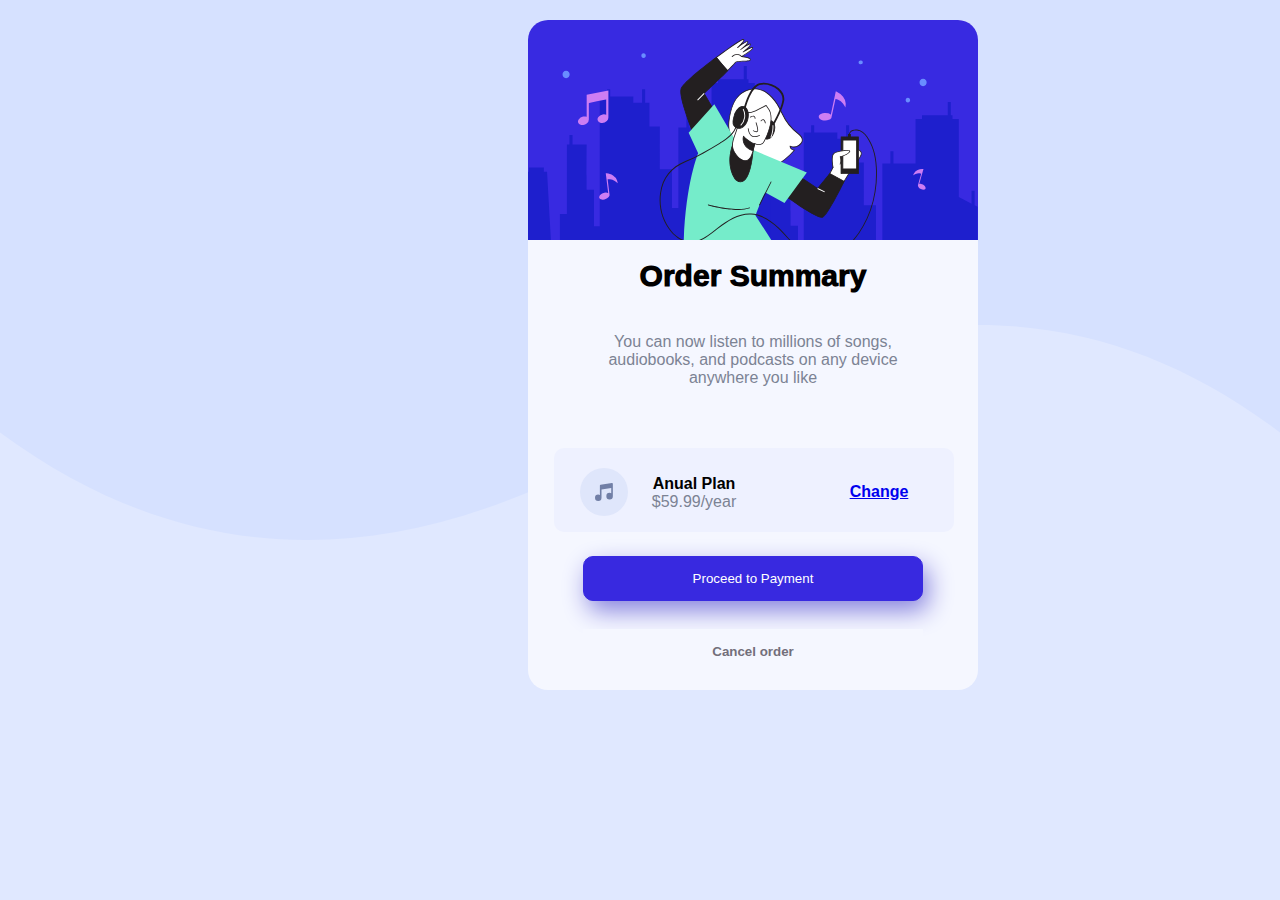
<file: practica3_maquetado/index.html>
<!DOCTYPE html>
<html lang="en">
<head>
  <meta charset="UTF-8">
  <meta http-equiv="X-UA-Compatible" content="IE=edge">
  <meta name="viewport" content="width=device-width, initial-scale=1.0">
  <title>Order Payment</title>
  <link rel="stylesheet" href="./styles.css">

</head>

<body>
  <div class="mycard">
    <img class="first_image" src="./images/illustration-hero.svg" alt="Image not avaible">

  <div>
      <article>
      <p class="order_summary--black"> 
        Order Summary
      </p>

      <p class="second_paragraph"> You can now listen to millions of songs, audiobooks, and podcasts on any device anywhere you like
      </p>

    </article>
      <div class="annual_plan">
        <img class="anualplan_image" src="./images/icon-music.svg" alt="Image not avaible"/>

        
      <div class="anualplan_price">
        <li class="price_pay">Anual Plan</li>
        <li>$59.99/year</li> 
      </div>
        
      <div class="link_anualplan">
        <a href="#">Change</a>
      </div>

  </div>
    <button class="pay_button">Proceed to Payment</button>

    <button class="cancel_order--button">Cancel order</button>
    <br>
</body>
</html>
</file>
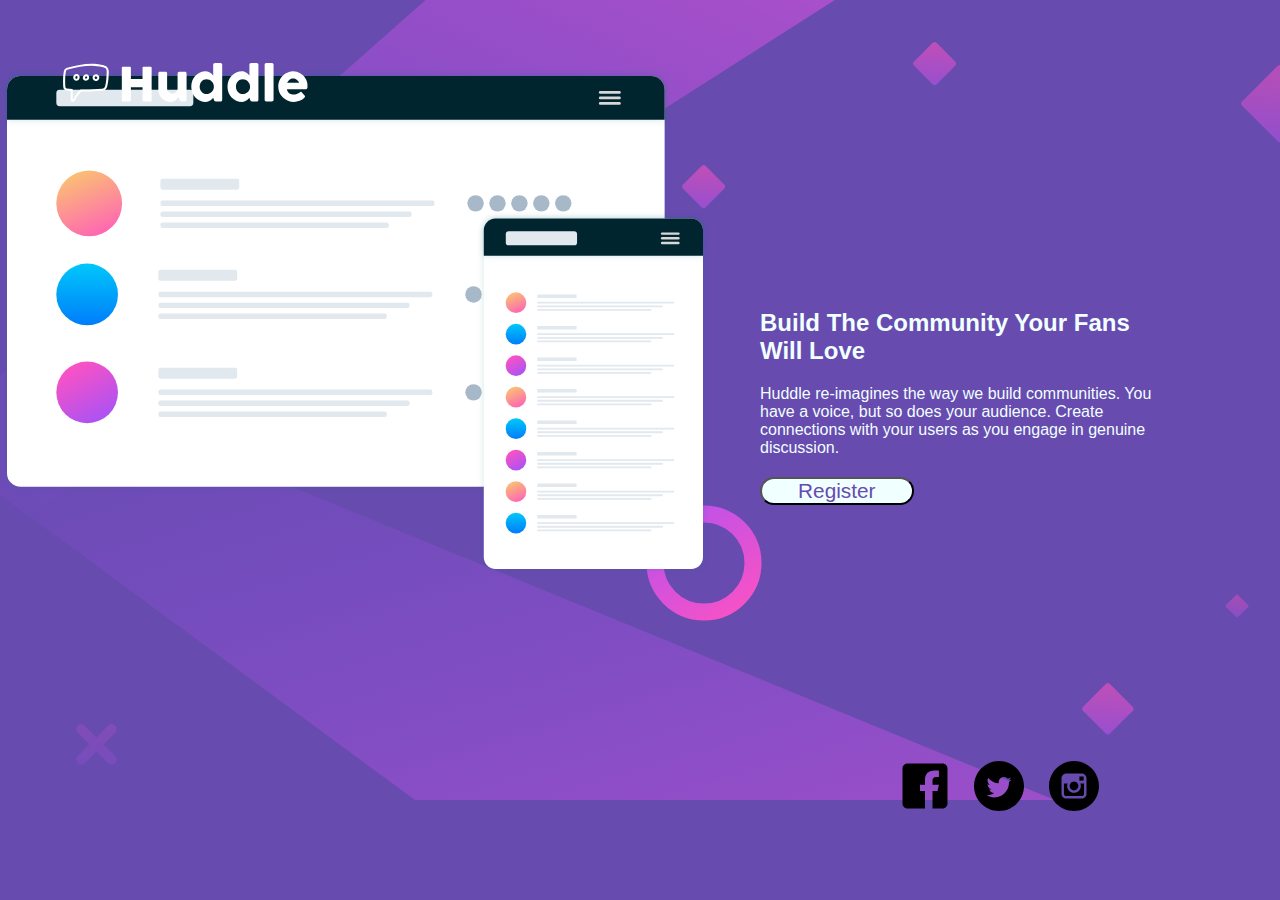
<file: practica4_maquetado/index.html>
<!DOCTYPE html>
<html lang="en">
<head>
  <meta charset="UTF-8">
  <meta name="viewport" content="width=device-width, initial-scale=1.0"> <!-- displays site properly based on user's device -->

  <link rel="icon" type="image/png" sizes="32x32" href="./images/favicon-32x32.png">
  
  <title>Frontend Mentor | Huddle landing </title>
<link rel="stylesheet" href="./styles.css">
  <style>
    .attribution { font-size: 11px; text-align: center; }
    .attribution a { color: hsl(228, 45%, 44%); }
  </style>
</head>
<body>

  <header>
    <img id="logo__left" src="./images/logo.svg" alt="">
  </header>

  <div id="principal_image">
    <img src="./images/illustration-mockups.svg" alt="">
  </div>

  <div class="text__body">
    <p class="bold--paragraph" paragraph--bold>Build The Community Your Fans Will Love</p>
    <p class="normal--paragraph">Huddle re-imagines the way we build communities. You have a voice, but so does your audience. 
      Create connections with your users as you engage in genuine discussion.</p>
  </div>

  <button class="register__button">Register</button>

  <footer class="socialmedia__logos">
    <span><img class="logos" src="./images/facebook-svgrepo-com.svg" alt="Not available image"></span>
    <span><img class="logos" src="./images/twitter-round-svgrepo-com.svg" alt="Not available image"></span>
    <span><img class="logos" src="./images/instagram-round-svgrepo-com.svg" alt="Not available image"></span>
  </footer>

</body>
</html>
</file>
<file: practica3_maquetado/styles.css>
body{
    background-image: url('./images/pattern-background-desktop.svg');
    background-repeat: no-repeat;
    background-size: 100vw 60vh;
    background-color:rgba(224,232,255,255);  
    font-family:'Red Hat Display', sans-serif;    
}

*{
    text-align: center;
}

.mycard{
    background-color: hsl(225, 100%, 98%);
    width: 450px;
    height: 670px;
    margin-top: 20px;
    margin-left: 520px;
    border-radius: 20px;    
}

.first_image{
    border-top-left-radius: 20px;
    border-top-right-radius: 20px;
}


p{
    font-size: 16px;
    color: #7c8394;
    font-weight: 500;
    padding: 10%;
    margin-top: -30px;
}

.mycard .order_summary--black{
    font-weight: 970;
    color: black;
    font-size: 30px;
}

.mycard .second_paragraph{
    margin-top: -80px;
}

.annual_plan{
    background-color: #eef1ff;
    width: 400px;
    height: 84px;
    border-radius: 10px;
    margin-left: 26px;
}

.anualplan_image{
    margin-right: 300px;
    margin-top: 20px;
}

.anualplan_price{
    margin-top: -60px;
    margin-right: 120px;
    color: #7c8394;
    list-style: none;
}

.anualplan_price > .price_pay {
    color: black;
    font-weight: 700;
    margin-top: 15px;
  }

.link_anualplan{
    font-weight: 600;
    margin-left: 250px;
    margin-top: -28px; 
}

.pay_button{
  width: 340px;
  height: 45px;
  background-color: hsl(245, 75%, 52%);
  color: white;
  border-radius: 10px;
  margin-top: 24px;
  border: 1px solid hsl(245, 75%, 52%);
  padding: 10px;
  box-shadow: 5px 10px 24px rgb(136, 132, 222);
  cursor: pointer;
  
}

.pay_button:hover{
    background-color:green;
}

.cancel_order--button{
    margin-top: 28px;
    width: 340px;
    height: 45px;
    color: hsl(260, 5%, 46%);
    font-weight: 800;
    border-style: none;
    background-color: hsl(225, 100%, 98%);
    cursor: pointer;  
    box-shadow: rgb(216, 132, 222);
}

.cancel_order--button:hover{
    background-color:red;
    color: #eef1ff;
    border-radius: 10px;
}
</file>
<file: practica4_maquetado/styles.css>
* {
    margin: 0;
    padding: 0;  
}

body{
    background-image: url(./images/bg-desktop.svg);
    background-repeat: no-repeat;
    background-color:hsl(257, 40%, 49%);
    font-family: 'Poppins', sans-serif;
}

header{
    width: 100%;
    height: 40%;   
}

.text__body> .bold--paragraph{
    font-size:300% ;
    font-weight:bolder;
    color: azure;
}

.text__body> .normal--paragraph{
    font-size:200% ; 
    color: azure;
    margin-top: 20px;
}

.register__button{
    background-color: azure;
    width: 400px;
    height:80px;
    border-radius: 35px;
    color: hsl(257, 40%, 49%);
    font-size:160% ; 
}

.socialmedia__logos{  
    height: 100px;
}

.logos{
    width: 50px;  
    margin-right: 20px;
}

@media only screen and (max-width:768px){
    header{
        position: relative;
        top: 50px;
        left:50px;
    }

    #image__principal{
        position: relative;
        top: 140px;
        left:30px;
    }

    .text__body{ 
        position: relative;
        top: 220px;
        width: 80%;
        left: 60px;
        text-align: center;  
    }

    .register__button{
        position: relative;
        top: 270px;
        left: 160px;
    }

    .socialmedia__logos{
        position: relative;
        top: 400px;
        left: 270px;
    }
 }

 @media only screen and (min-width: 769px) {
    header{
        position: relative;
        top: 50px;
        left:50px;
    }

    #image_principal{
        position: relative;
        width: 300%;
        top: 140px;
        left:30px;
    }

    .text__body{ 
        position: relative;
        width: 32%;
        left: 760px;
        bottom: 270px;
        font-size: 50%;   
    }

    .register__button{
        position: relative;
        left: 760px;
        bottom: 250px;
        width: 12%;
        height: 90%;
        font-size:130% ;
        cursor: pointer;
    }

    .socialmedia__logos{
        position: relative;
        left: 900px;
        top: 6px;
    }
}

.register__button:hover{
    background-color: green;
    color: blanchedalmond;
}
</file>
